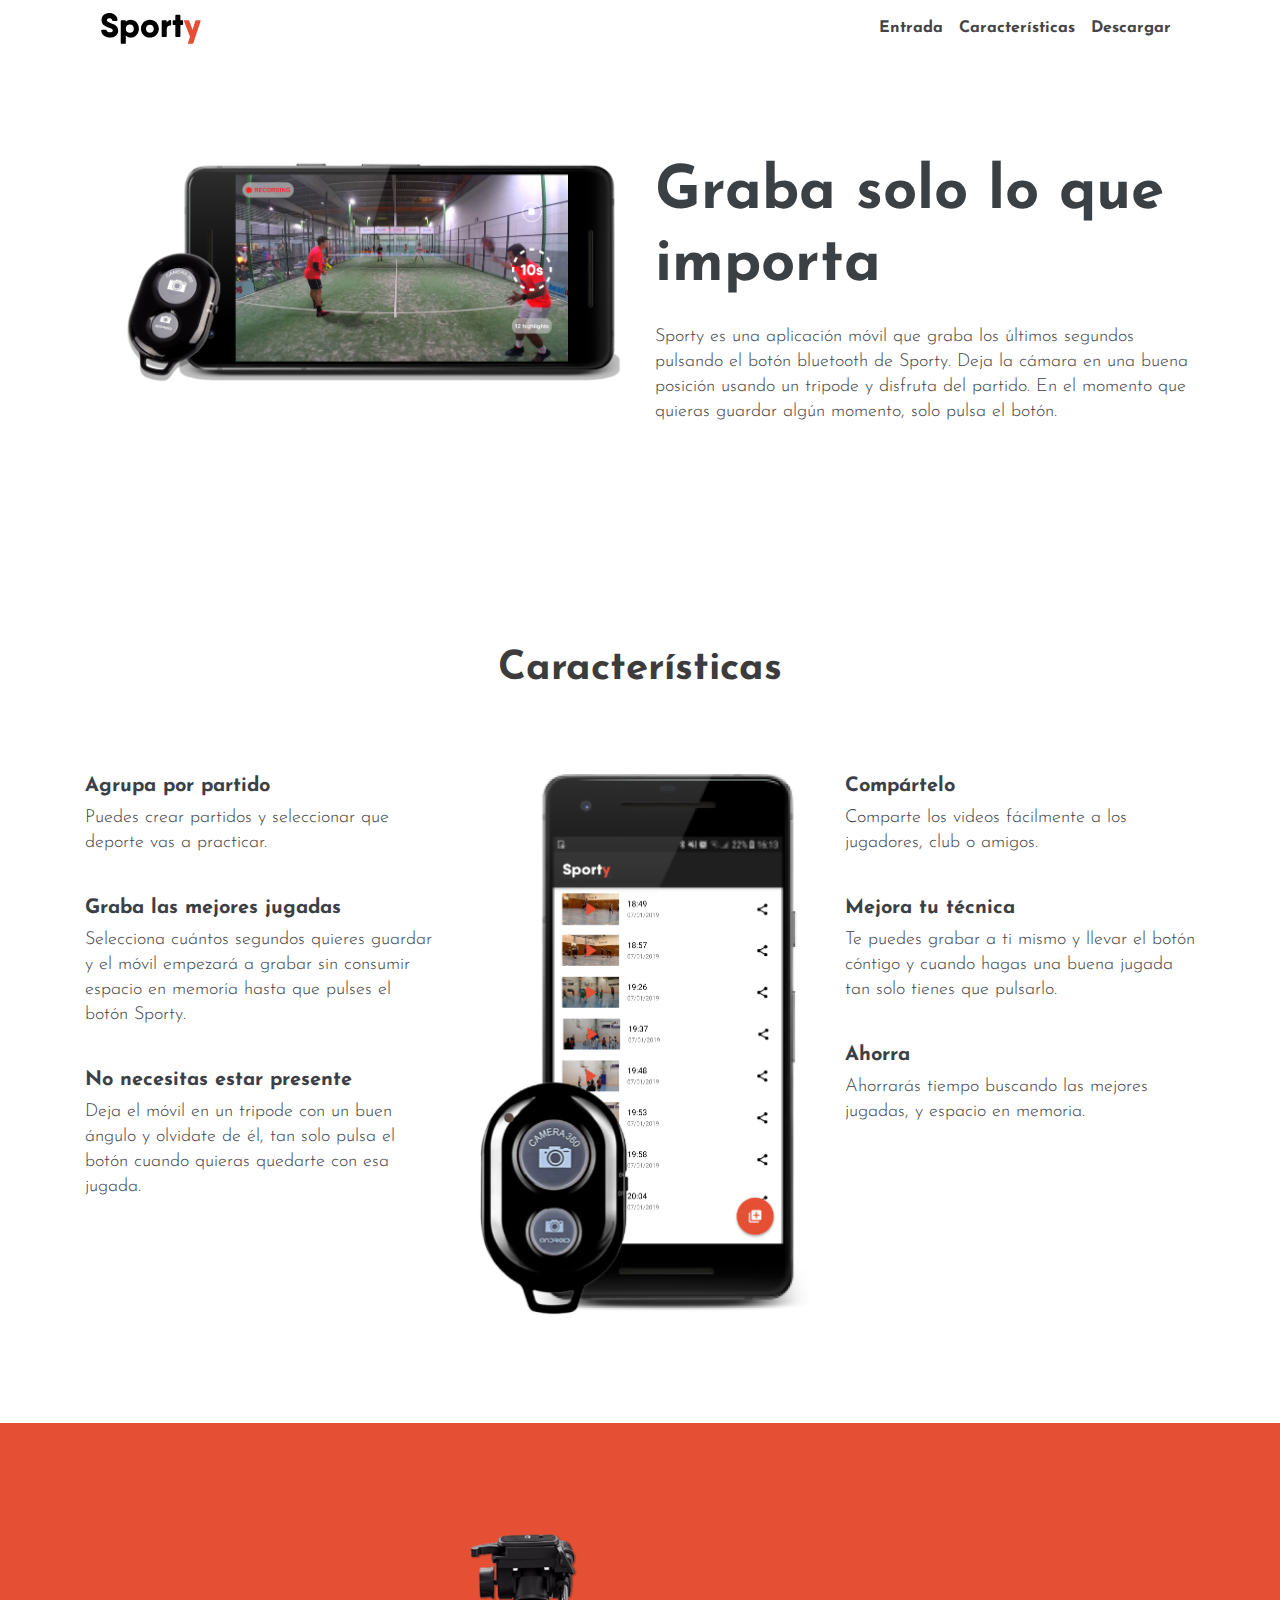
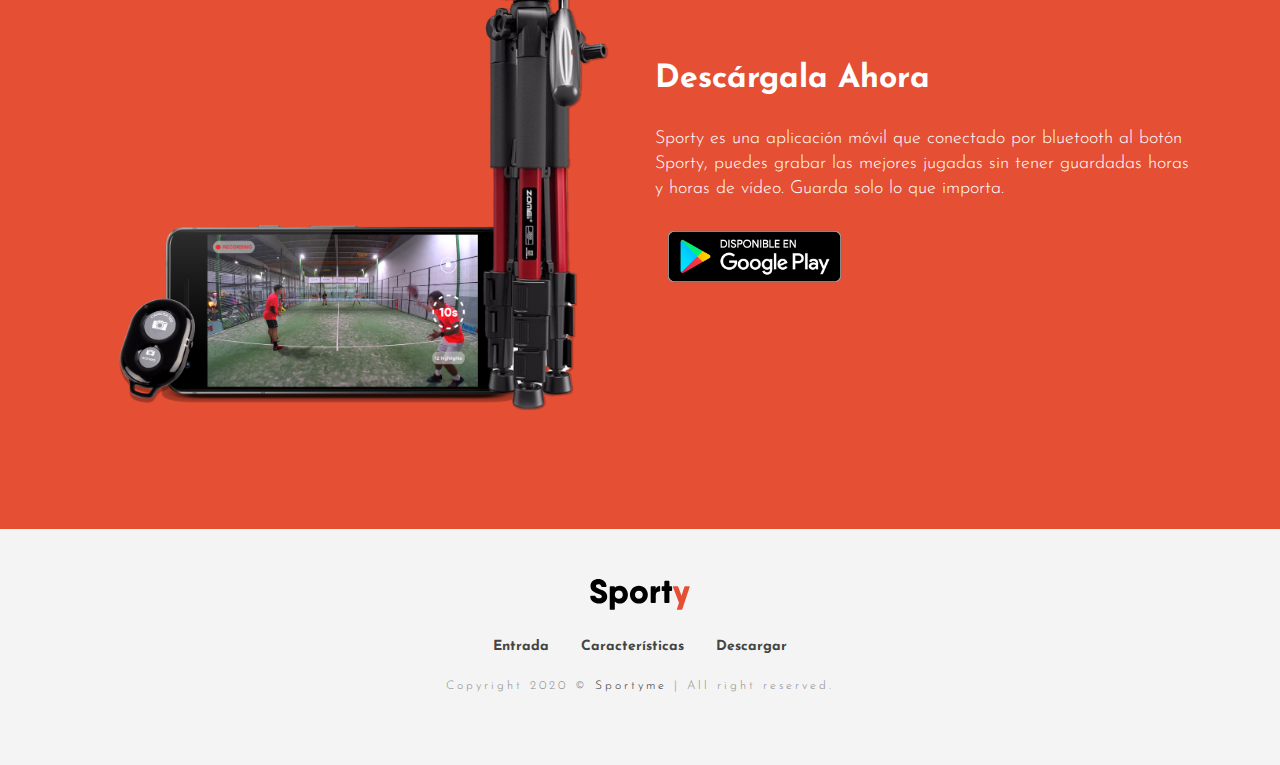
<file: index.html>
<!DOCTYPE html>
<html lang="en"><head>
  <meta charset="utf-8">
  <title>Sporty</title>

  <!-- mobile responsive meta -->
  <meta name="viewport" content="width=device-width, initial-scale=1">
  <meta name="viewport" content="width=device-width, initial-scale=1, maximum-scale=1">
  <meta name="description" content="Record highlight videos">
  <meta name="author" content="Sportymeapp">
  <meta name="generator" content="Hugo 0.63.2" />

  <!-- plugins -->
  
  <link rel="stylesheet" href="https://fonts.googleapis.com/css?family=Droid&#43;Serif:400i%7cSource&#43;Sans&#43;Pro:300,400,600,700 ">
  
  <link rel="stylesheet" href="https://fonts.googleapis.com/css?family=Josefin&#43;Sans:300,400,600,700 ">
  
  <link rel="stylesheet" href="https://sportyapp.github.io/css/bootstrap.min.css ">
  
  <link rel="stylesheet" href="https://sportyapp.github.io/css/themefisher-fonts.css ">
  
  <link rel="stylesheet" href="https://sportyapp.github.io/css/owl.carousel.css ">
  
  <link rel="stylesheet" href="https://sportyapp.github.io/css/magnific-popup.css ">
  
  <link rel="stylesheet" href="https://cdn.snipcart.com/themes/v3.0.3/default/snipcart.css ">
  

  <!-- Main Stylesheet -->
  
  <link rel="stylesheet" href="https://sportyapp.github.io/style.min.css" media="screen">

  <!--Favicon-->
  <link rel="shortcut icon" href="https://sportyapp.github.io/images/favicon.png " type="image/x-icon">
  <link rel="icon" href="https://sportyapp.github.io/images/favicon.png " type="image/x-icon">

</head><body id="body">
<!-- preloader start -->
<div class="preloader">
  
</div>
<!-- preloader end -->

<header>
  <div class="container">
    <nav class="navbar navbar-expand-lg navbar-light bg-white">
      <a class="navbar-brand" href="https://sportyapp.github.io/"> <img src="https://sportyapp.github.io/images/logo.svg" alt="Sporty"> </a>
      <button class="navbar-toggler border-0" type="button" data-toggle="collapse" data-target="#navigation"
        aria-controls="navigation" aria-expanded="false" aria-label="Toggle navigation">
        <span class="navbar-toggler-icon"></span>
      </button>

      <div class="collapse navbar-collapse" id="navigation">
        <ul class="navbar-nav ml-auto text-center text-lg-left">
          <li class="nav-item">
            <a class="nav-link" href="https://sportyapp.github.io/">Entrada</a>
          </li>
          
          <li class="nav-item">
            <a class="nav-link page-scroll" href="#feature">Características</a>
          </li>
          
          <li class="nav-item">
            <a class="nav-link page-scroll" href="#promo">Descargar</a>
          </li>
                    
        </ul>
      </div>
    </nav>
  </div>
</header>


<section class="section">
	<div class="container">
		<div class="row">
			<div class="col-md-6 text-center mb-5 mb-md-0">
				<img class="img-fluid" src="https://sportyapp.github.io/images/watch.png" alt="">
			</div>
			<div class="col-md-6 align-self-center text-center text-md-left">
				<div class="block">
					<h1 class="font-weight-bold mb-4 font-size-60">Graba solo lo que importa</h1>
					<p class="mb-4">Sporty es una aplicación móvil que graba los últimos segundos pulsando el botón bluetooth de Sporty. Deja la cámara en una buena posición usando un tripode y disfruta del partido. En el momento que quieras guardar algún momento, solo pulsa el botón.</p>					
				</div>
			</div>
		</div>
	</div>
</section>
<section class="section" id="feature">
  <div class="container">
    <div class="row">
      <div class="col-12">
        <div class="heading">
          <h2>Características</h2>
        </div>
      </div>
      <div class="col-md-4">
        
        <div class="mb-40 text-center text-md-left">
          <i class="d-inlin-block h2 mb-10 "></i>
          <h4 class="font-weight-bold mb-2">Agrupa por partido</h4>
          <p>Puedes crear partidos y seleccionar que deporte vas a practicar.</p>
        </div>
        
        <div class="mb-40 text-center text-md-left">
          <i class="d-inlin-block h2 mb-10 "></i>
          <h4 class="font-weight-bold mb-2">Graba las mejores jugadas</h4>
          <p>Selecciona cuántos segundos quieres guardar y el móvil empezará a grabar sin consumir espacio en memoría hasta que pulses el botón Sporty.</p>
        </div>
        
        <div class="mb-40 text-center text-md-left">
          <i class="d-inlin-block h2 mb-10 "></i>
          <h4 class="font-weight-bold mb-2">No necesitas estar presente</h4>
          <p>Deja el móvil en un tripode con un buen ángulo y olvidate de él, tan solo pulsa el botón cuando quieras quedarte con esa jugada.</p>
        </div>
        
      </div>
      <div class="col-md-4 text-center align-self-center mb-4 mb-md-0">
        <img class="img-fluid" src="https://sportyapp.github.io/images/match_lists.png" alt="">
      </div>
      <div class="col-md-4">
          
        <div class="mb-40 text-center text-md-left">
          <i class="d-inlin-block h2 mb-10 "></i>
          <h4 class="font-weight-bold mb-2">Compártelo</h4>
          <p>Comparte los videos fácilmente a los jugadores, club o amigos.</p>
        </div>
        
        <div class="mb-40 text-center text-md-left">
          <i class="d-inlin-block h2 mb-10 "></i>
          <h4 class="font-weight-bold mb-2">Mejora tu técnica</h4>
          <p>Te puedes grabar a ti mismo y llevar el botón cóntigo y cuando hagas una buena jugada tan solo tienes que pulsarlo.</p>
        </div>
        
        <div class="mb-40 text-center text-md-left">
          <i class="d-inlin-block h2 mb-10 "></i>
          <h4 class="font-weight-bold mb-2">Ahorra</h4>
          <p>Ahorrarás tiempo buscando las mejores jugadas, y espacio en memoria.</p>
        </div>
        
      </div>
    </div>
  </div>
</section>

<section class="bg-orange section" id="promo">
  <div class="container">
    <div class="row">
      <div class="col-md-6 text-center mb-5 mb-lg-0">
        <img class="img-fluid" src="https://sportyapp.github.io/images/with_tripod.png" alt="">
      </div>
      <div class="col-md-6 align-self-center text-center text-md-left">
        <div class="content">
          <h2 class="subheading text-white font-weight-bold mb-10">Descárgala ahora</h2>
          <p class="text-white">Sporty es una aplicación móvil que conectado por bluetooth al botón Sporty, puedes grabar las mejores jugadas sin tener guardadas horas y horas de vídeo. Guarda solo lo que importa.</p>
          <a href="https://play.google.com/store/apps/details?id=com.sportyme.app" >
            <img src="https://sportyapp.github.io/images/google-play.png" width="199" alt="google_play_button" />
          </a>
        </div>
      </div>
    </div>
  </div>
</section>


  
<footer>
  <div class="container text-center">
    <div class="row">
      <div class="col-md-12">
        <div class="block">
          <a href="https://sportyapp.github.io/" class="footer-logo mb-4"> <img src="https://sportyapp.github.io/images/logo.svg" alt="Sporty"> </a>
          <ul class="list-inline footer-menu">
            <li class="list-inline-item">
              <a href="https://sportyapp.github.io/">Entrada</a>
            </li>
            
            <li class="list-inline-item">
              <a class="page-scroll" href="#feature">Características</a>
            </li>
            
            <li class="list-inline-item">
              <a class="page-scroll" href="#promo">Descargar</a>
            </li>
            
          </ul>
          <p class="copyright-text">Copyright 2020 © <a href="https://sportyapp.github.io">Sportyme</a> | All right reserved.</p>
        </div>
      </div>
    </div>
  </div>
</footer>



<div hidden id="snipcart" data-api-key="ZDgxY2ZiM2EtMWRmMi00M2ZkLWI1MDAtNzA2MDc0Y2Q1MzJlNjM3MTAzNDIwOTQ1NDA4NjM4"></div>



<script src="https://sportyapp.github.io/js/jquery-2.1.1.min.js"></script>

<script src="https://sportyapp.github.io/js/bootstrap.min.js"></script>

<script src="https://sportyapp.github.io/js/owl.carousel.min.js"></script>

<script src="https://sportyapp.github.io/js/jquery.magnific-popup.min.js"></script>

<script src="https://cdn.snipcart.com/themes/v3.0.3/default/snipcart.js"></script>




<script src="https://sportyapp.github.io/script.js"></script>



<script>
  (function (i, s, o, g, r, a, m) {
    i['GoogleAnalyticsObject'] = r;
    i[r] = i[r] || function () {
      (i[r].q = i[r].q || []).push(arguments)
    }, i[r].l = 1 * new Date();
    a = s.createElement(o),
      m = s.getElementsByTagName(o)[0];
    a.async = 1;
    a.src = g;
    m.parentNode.insertBefore(a, m)
  })(window, document, 'script', '//www.google-analytics.com/analytics.js', 'ga');
  ga('create', 'UA-157832619-1', 'auto');
  ga('send', 'pageview');
</script>
</body>
</html>
</file>
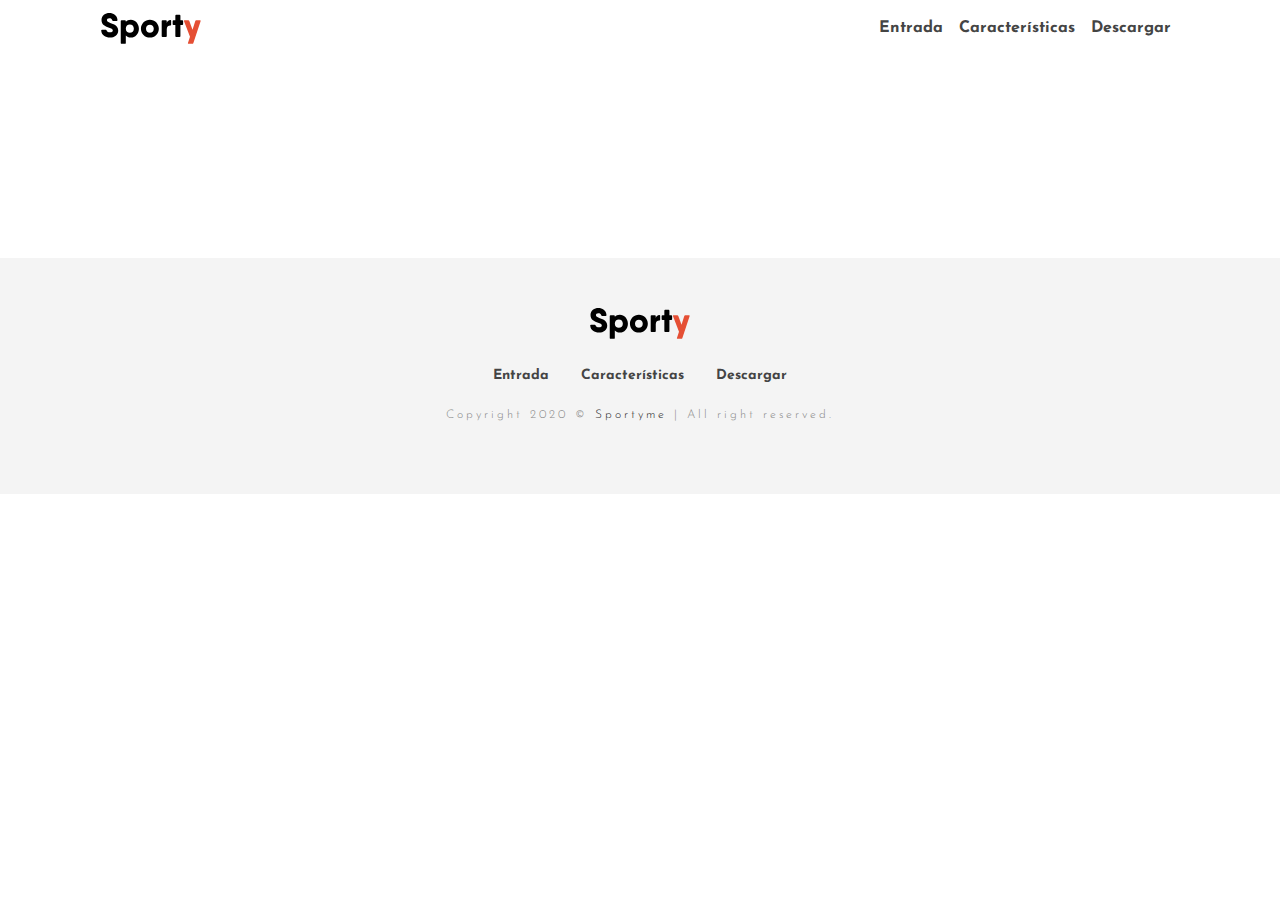
<file: categories/index.html>
<!DOCTYPE html>
<html lang="en"><head>
  <meta charset="utf-8">
  <title>Categories</title>

  <!-- mobile responsive meta -->
  <meta name="viewport" content="width=device-width, initial-scale=1">
  <meta name="viewport" content="width=device-width, initial-scale=1, maximum-scale=1">
  <meta name="description" content="Record highlight videos">
  <meta name="author" content="Sportymeapp">
  <meta name="generator" content="Hugo 0.63.2" />

  <!-- plugins -->
  
  <link rel="stylesheet" href="https://fonts.googleapis.com/css?family=Droid&#43;Serif:400i%7cSource&#43;Sans&#43;Pro:300,400,600,700 ">
  
  <link rel="stylesheet" href="https://fonts.googleapis.com/css?family=Josefin&#43;Sans:300,400,600,700 ">
  
  <link rel="stylesheet" href="https://sportyapp.github.io/css/bootstrap.min.css ">
  
  <link rel="stylesheet" href="https://sportyapp.github.io/css/themefisher-fonts.css ">
  
  <link rel="stylesheet" href="https://sportyapp.github.io/css/owl.carousel.css ">
  
  <link rel="stylesheet" href="https://sportyapp.github.io/css/magnific-popup.css ">
  
  <link rel="stylesheet" href="https://cdn.snipcart.com/themes/v3.0.3/default/snipcart.css ">
  

  <!-- Main Stylesheet -->
  
  <link rel="stylesheet" href="https://sportyapp.github.io/style.min.css" media="screen">

  <!--Favicon-->
  <link rel="shortcut icon" href="https://sportyapp.github.io/images/favicon.png " type="image/x-icon">
  <link rel="icon" href="https://sportyapp.github.io/images/favicon.png " type="image/x-icon">

</head><body id="body">
<!-- preloader start -->
<div class="preloader">
  
</div>
<!-- preloader end -->

<header>
  <div class="container">
    <nav class="navbar navbar-expand-lg navbar-light bg-white">
      <a class="navbar-brand" href="https://sportyapp.github.io/"> <img src="https://sportyapp.github.io/images/logo.svg" alt="Sporty"> </a>
      <button class="navbar-toggler border-0" type="button" data-toggle="collapse" data-target="#navigation"
        aria-controls="navigation" aria-expanded="false" aria-label="Toggle navigation">
        <span class="navbar-toggler-icon"></span>
      </button>

      <div class="collapse navbar-collapse" id="navigation">
        <ul class="navbar-nav ml-auto text-center text-lg-left">
          <li class="nav-item">
            <a class="nav-link" href="https://sportyapp.github.io/">Entrada</a>
          </li>
          
          <li class="nav-item">
            <a class="nav-link page-scroll" href="#feature">Características</a>
          </li>
          
          <li class="nav-item">
            <a class="nav-link page-scroll" href="#promo">Descargar</a>
          </li>
                    
        </ul>
      </div>
    </nav>
  </div>
</header>


<section class="section">
  <div class="container">
    <div class="row">
      <div class="col-12">
        
      </div>
    </div>
  </div>
</section>

<footer>
  <div class="container text-center">
    <div class="row">
      <div class="col-md-12">
        <div class="block">
          <a href="https://sportyapp.github.io/" class="footer-logo mb-4"> <img src="https://sportyapp.github.io/images/logo.svg" alt="Sporty"> </a>
          <ul class="list-inline footer-menu">
            <li class="list-inline-item">
              <a href="https://sportyapp.github.io/">Entrada</a>
            </li>
            
            <li class="list-inline-item">
              <a class="page-scroll" href="#feature">Características</a>
            </li>
            
            <li class="list-inline-item">
              <a class="page-scroll" href="#promo">Descargar</a>
            </li>
            
          </ul>
          <p class="copyright-text">Copyright 2020 © <a href="https://sportyapp.github.io">Sportyme</a> | All right reserved.</p>
        </div>
      </div>
    </div>
  </div>
</footer>



<div hidden id="snipcart" data-api-key="ZDgxY2ZiM2EtMWRmMi00M2ZkLWI1MDAtNzA2MDc0Y2Q1MzJlNjM3MTAzNDIwOTQ1NDA4NjM4"></div>



<script src="https://sportyapp.github.io/js/jquery-2.1.1.min.js"></script>

<script src="https://sportyapp.github.io/js/bootstrap.min.js"></script>

<script src="https://sportyapp.github.io/js/owl.carousel.min.js"></script>

<script src="https://sportyapp.github.io/js/jquery.magnific-popup.min.js"></script>

<script src="https://cdn.snipcart.com/themes/v3.0.3/default/snipcart.js"></script>




<script src="https://sportyapp.github.io/script.js"></script>



<script>
  (function (i, s, o, g, r, a, m) {
    i['GoogleAnalyticsObject'] = r;
    i[r] = i[r] || function () {
      (i[r].q = i[r].q || []).push(arguments)
    }, i[r].l = 1 * new Date();
    a = s.createElement(o),
      m = s.getElementsByTagName(o)[0];
    a.async = 1;
    a.src = g;
    m.parentNode.insertBefore(a, m)
  })(window, document, 'script', '//www.google-analytics.com/analytics.js', 'ga');
  ga('create', 'UA-157832619-1', 'auto');
  ga('send', 'pageview');
</script>
</body>
</html>
</file>
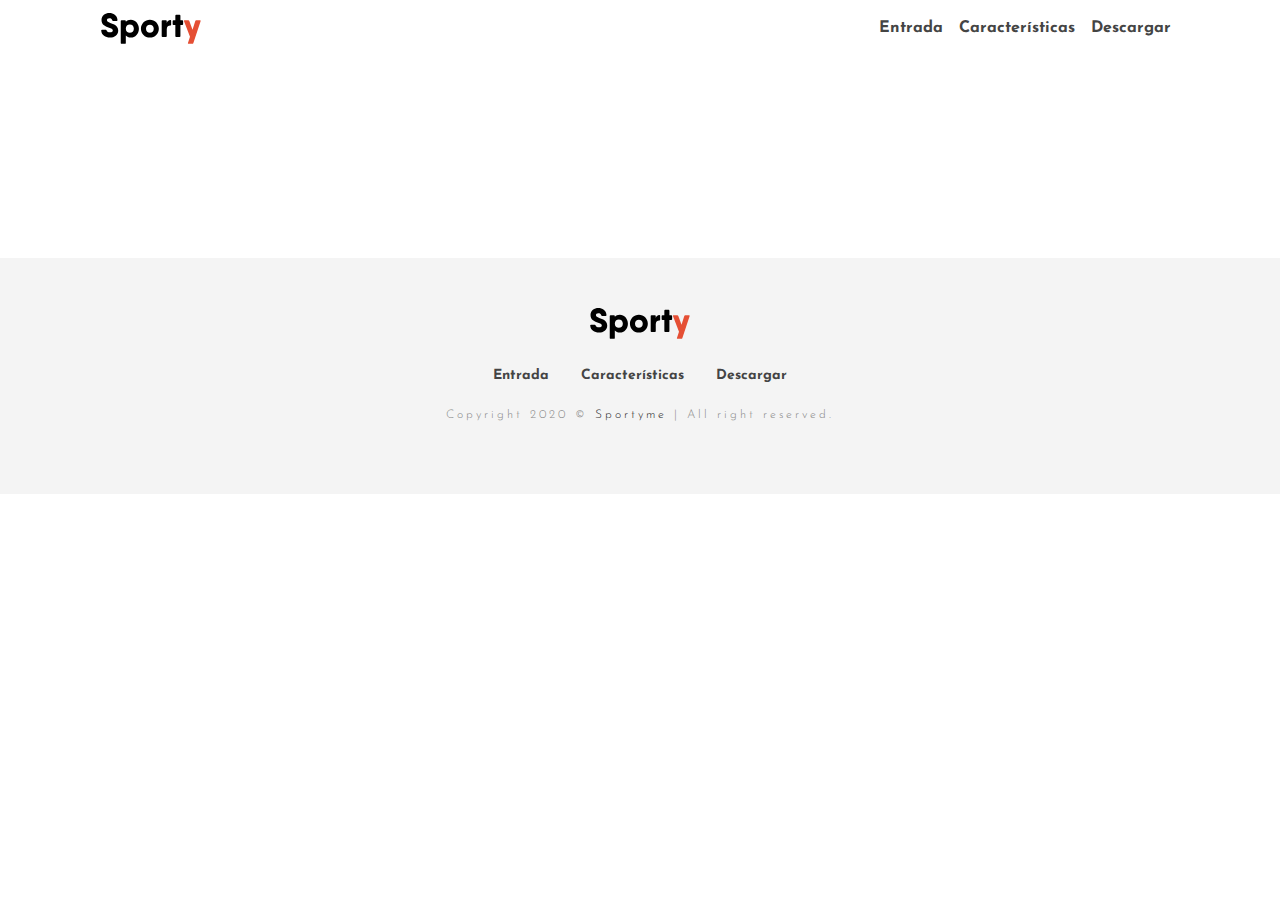
<file: tags/index.html>
<!DOCTYPE html>
<html lang="en"><head>
  <meta charset="utf-8">
  <title>Tags</title>

  <!-- mobile responsive meta -->
  <meta name="viewport" content="width=device-width, initial-scale=1">
  <meta name="viewport" content="width=device-width, initial-scale=1, maximum-scale=1">
  <meta name="description" content="Record highlight videos">
  <meta name="author" content="Sportymeapp">
  <meta name="generator" content="Hugo 0.63.2" />

  <!-- plugins -->
  
  <link rel="stylesheet" href="https://fonts.googleapis.com/css?family=Droid&#43;Serif:400i%7cSource&#43;Sans&#43;Pro:300,400,600,700 ">
  
  <link rel="stylesheet" href="https://fonts.googleapis.com/css?family=Josefin&#43;Sans:300,400,600,700 ">
  
  <link rel="stylesheet" href="https://sportyapp.github.io/css/bootstrap.min.css ">
  
  <link rel="stylesheet" href="https://sportyapp.github.io/css/themefisher-fonts.css ">
  
  <link rel="stylesheet" href="https://sportyapp.github.io/css/owl.carousel.css ">
  
  <link rel="stylesheet" href="https://sportyapp.github.io/css/magnific-popup.css ">
  
  <link rel="stylesheet" href="https://cdn.snipcart.com/themes/v3.0.3/default/snipcart.css ">
  

  <!-- Main Stylesheet -->
  
  <link rel="stylesheet" href="https://sportyapp.github.io/style.min.css" media="screen">

  <!--Favicon-->
  <link rel="shortcut icon" href="https://sportyapp.github.io/images/favicon.png " type="image/x-icon">
  <link rel="icon" href="https://sportyapp.github.io/images/favicon.png " type="image/x-icon">

</head><body id="body">
<!-- preloader start -->
<div class="preloader">
  
</div>
<!-- preloader end -->

<header>
  <div class="container">
    <nav class="navbar navbar-expand-lg navbar-light bg-white">
      <a class="navbar-brand" href="https://sportyapp.github.io/"> <img src="https://sportyapp.github.io/images/logo.svg" alt="Sporty"> </a>
      <button class="navbar-toggler border-0" type="button" data-toggle="collapse" data-target="#navigation"
        aria-controls="navigation" aria-expanded="false" aria-label="Toggle navigation">
        <span class="navbar-toggler-icon"></span>
      </button>

      <div class="collapse navbar-collapse" id="navigation">
        <ul class="navbar-nav ml-auto text-center text-lg-left">
          <li class="nav-item">
            <a class="nav-link" href="https://sportyapp.github.io/">Entrada</a>
          </li>
          
          <li class="nav-item">
            <a class="nav-link page-scroll" href="#feature">Características</a>
          </li>
          
          <li class="nav-item">
            <a class="nav-link page-scroll" href="#promo">Descargar</a>
          </li>
                    
        </ul>
      </div>
    </nav>
  </div>
</header>


<section class="section">
  <div class="container">
    <div class="row">
      <div class="col-12">
        
      </div>
    </div>
  </div>
</section>

<footer>
  <div class="container text-center">
    <div class="row">
      <div class="col-md-12">
        <div class="block">
          <a href="https://sportyapp.github.io/" class="footer-logo mb-4"> <img src="https://sportyapp.github.io/images/logo.svg" alt="Sporty"> </a>
          <ul class="list-inline footer-menu">
            <li class="list-inline-item">
              <a href="https://sportyapp.github.io/">Entrada</a>
            </li>
            
            <li class="list-inline-item">
              <a class="page-scroll" href="#feature">Características</a>
            </li>
            
            <li class="list-inline-item">
              <a class="page-scroll" href="#promo">Descargar</a>
            </li>
            
          </ul>
          <p class="copyright-text">Copyright 2020 © <a href="https://sportyapp.github.io">Sportyme</a> | All right reserved.</p>
        </div>
      </div>
    </div>
  </div>
</footer>



<div hidden id="snipcart" data-api-key="ZDgxY2ZiM2EtMWRmMi00M2ZkLWI1MDAtNzA2MDc0Y2Q1MzJlNjM3MTAzNDIwOTQ1NDA4NjM4"></div>



<script src="https://sportyapp.github.io/js/jquery-2.1.1.min.js"></script>

<script src="https://sportyapp.github.io/js/bootstrap.min.js"></script>

<script src="https://sportyapp.github.io/js/owl.carousel.min.js"></script>

<script src="https://sportyapp.github.io/js/jquery.magnific-popup.min.js"></script>

<script src="https://cdn.snipcart.com/themes/v3.0.3/default/snipcart.js"></script>




<script src="https://sportyapp.github.io/script.js"></script>



<script>
  (function (i, s, o, g, r, a, m) {
    i['GoogleAnalyticsObject'] = r;
    i[r] = i[r] || function () {
      (i[r].q = i[r].q || []).push(arguments)
    }, i[r].l = 1 * new Date();
    a = s.createElement(o),
      m = s.getElementsByTagName(o)[0];
    a.async = 1;
    a.src = g;
    m.parentNode.insertBefore(a, m)
  })(window, document, 'script', '//www.google-analytics.com/analytics.js', 'ga');
  ga('create', 'UA-157832619-1', 'auto');
  ga('send', 'pageview');
</script>
</body>
</html>
</file>
